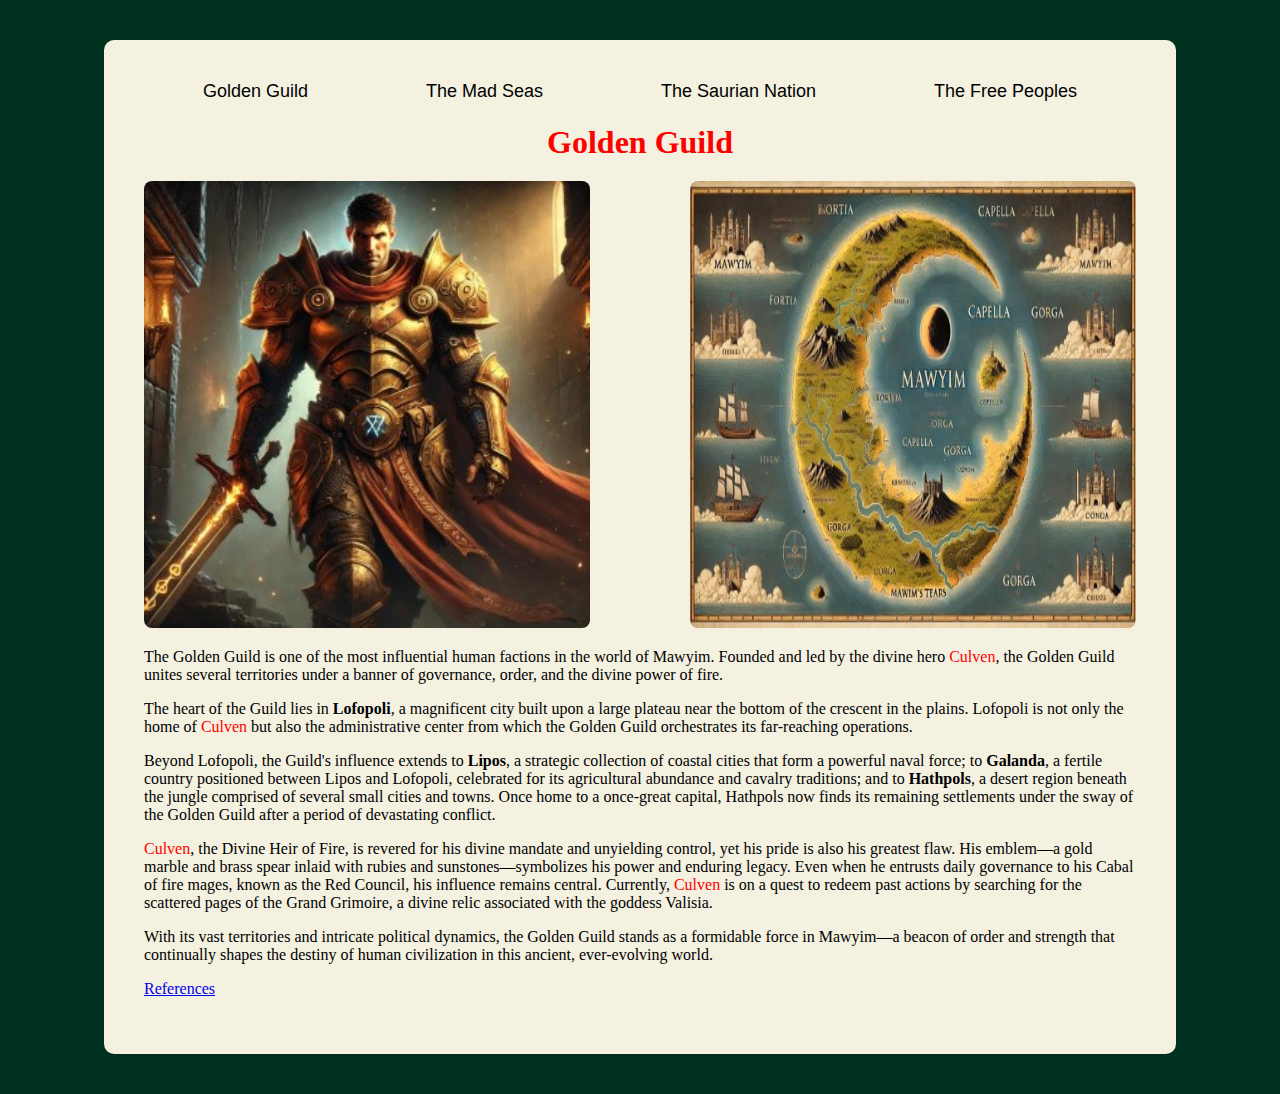
<file: mawyim/index.html>
<!DOCTYPE html>
<html lang="en">
<head>
  <meta charset="UTF-8">
  <meta name="viewport" content="width=device-width, initial-scale=1">
  <title>Mawyim Factions</title>
  <link rel="stylesheet" href="styles/styles.css">
</head>
<body>
  <div class="scroll-container">
    <div class="scroll">
      <!-- Navigation Header -->
      <div class="header">
        <button class="nav-button" onclick="showPage('golden-guild')">Golden Guild</button>
        <button class="nav-button" onclick="showPage('mad-seas')">The Mad Seas</button>
        <button class="nav-button" onclick="showPage('saurian-nation')">The Saurian Nation</button>
        <button class="nav-button" onclick="showPage('free-peoples')">The Free Peoples</button>
      </div>

      <!-- Golden Guild Page -->
      <div id="golden-guild" class="content page">
        <h1><span class="god-culven">Golden Guild</span></h1>
        <div class="images">
          <img src="images/human-image.jpg" alt="Human" class="image" loading="lazy">
          <img src="images/map-image.jpg" alt="Map of Mawyim" class="image" loading="lazy">
        </div>
        <p>
          The Golden Guild is one of the most influential human factions in the world of Mawyim. Founded and led by the divine hero <span class="god-culven">Culven</span>, the Golden Guild unites several territories under a banner of governance, order, and the divine power of fire.
        </p>
        <p>
          The heart of the Guild lies in <strong>Lofopoli</strong>, a magnificent city built upon a large plateau near the bottom of the crescent in the plains. Lofopoli is not only the home of <span class="god-culven">Culven</span> but also the administrative center from which the Golden Guild orchestrates its far-reaching operations.
        </p>
        <p>
          Beyond Lofopoli, the Guild's influence extends to <strong>Lipos</strong>, a strategic collection of coastal cities that form a powerful naval force; to <strong>Galanda</strong>, a fertile country positioned between Lipos and Lofopoli, celebrated for its agricultural abundance and cavalry traditions; and to <strong>Hathpols</strong>, a desert region beneath the jungle comprised of several small cities and towns. Once home to a once-great capital, Hathpols now finds its remaining settlements under the sway of the Golden Guild after a period of devastating conflict.
        </p>
        <p>
          <span class="god-culven">Culven</span>, the Divine Heir of Fire, is revered for his divine mandate and unyielding control, yet his pride is also his greatest flaw. His emblem—a gold marble and brass spear inlaid with rubies and sunstones—symbolizes his power and enduring legacy. Even when he entrusts daily governance to his Cabal of fire mages, known as the Red Council, his influence remains central. Currently, <span class="god-culven">Culven</span> is on a quest to redeem past actions by searching for the scattered pages of the Grand Grimoire, a divine relic associated with the goddess Valisia.
        </p>
        <p>
          With its vast territories and intricate political dynamics, the Golden Guild stands as a formidable force in Mawyim—a beacon of order and strength that continually shapes the destiny of human civilization in this ancient, ever-evolving world.
        </p>
      </div>

      <!-- The Mad Seas Page -->
<div id="mad-seas" class="content page">
    <h1>The Mad Seas</h1>
    <div class="images">
      <img src="images/pirate-image.jpg" alt="Pirate" class="image" loading="lazy">
      <img src="images/skeleton-image.jpg" alt="Skeleton" class="image" loading="lazy">
    </div>
    <p>
      The Mad Seas are a tumultuous expanse of ocean, where the forces of trade and piracy intermingle in a dynamic and ever-changing maritime landscape.
    </p>
    <p>
      At the northern edge of the crescent lies <strong>Knolsta</strong>, a vibrant collection of trade cities that thrive on the confluence of ocean currents and river flows, establishing the region as a major naval power.
    </p>
    <p>
      Among the free island cities, <strong>Fortia</strong> stands as the largest and most fortified. This island city is celebrated for its robust defenses and its strategic role as a hub for maritime trade.
    </p>
    <p>
      The smaller island cities of <strong>Capella</strong> and <strong>Gorga</strong> further define the region’s character. Capella is renowned as a haven for pirates with its friendly coves, while Gorga remains isolationist and meticulously fortified to preserve its independence.
    </p>
    <p>
      Additionally, the coastal cities of <strong>Lipos</strong> contribute to the region’s naval prowess, creating a complex tapestry of maritime influence.
    </p>
    <p>
      The enigmatic city of <strong>Thalassos</strong> is constructed from magically raised shipwrecks and the bones of sea creatures, forming a haven where the dead patrol its eerie streets. It is in Thalassos that the divine presence of <span class="god-valisia">Valisia</span> is most potent. As the goddess of water, passage, and the cycles of change, her influence imbues the Mad Seas with both wonder and peril.
    </p>
  </div>
  

     <!-- The Saurian Nation Page -->
<div id="saurian-nation" class="content page">
  <h1>The Saurian Nation</h1>
  <div class="images">
    <img src="images/saurian-image.jpg" alt="Saurian" class="image" loading="lazy">
    <img src="images/dinosaur-image.jpg" alt="Dinosaur" class="image" loading="lazy">
  </div>
  <p>
    The Saurian Nation is home to the Saurian and Tetinan peoples who inhabit the jungles along the spine of the crescent. Living in small tribes, they have built their society around three great cities.
  </p>
  <p>
    <strong>City One: Arcoiristitlan</strong> – Positioned at the back of the triangular formation, Arcoiristitlan is a massive capital centered around a grand temple constructed from rainbow stone bricks. This city serves as a religious center, with two roads paved in yellow and orange stone bricks leading to the other cities.
  </p>
  <p>
    <strong>City Two: Depotitlan</strong> – Located at the bottom of the triangle near the edge of the jungle, Depotitlan is a military city dedicated to training the main Saurian army, ensuring the nation's security.
  </p>
  <p>
    <strong>City Three: Molotitlan</strong> – At the top of the triangle lies Molotitlan, a sprawling population center where homes extend from its protective walls. Surrounded by orchards, this city is a crucial food producer and is distinguished by its mixed population of elves and saurians.
  </p>
  <p>
    The Saurian Nation is also the sacred home of the divine entity <span class="god-tlalli">Tlalli</span>, the Divine Heir of Earth. Worshiped with continuous animal sacrifices to keep her in slumber, Tlalli presently appears as a massive Purussaurus encased within a living temple—her snout peeking above the shifting structure as its form is altered by tree roots along cobbled roads.
  </p>
  <p>
    In human form, <span class="god-tlalli">Tlalli</span> takes on the appearance of a woman with feathers in her hair, a long tail, and distinct features reminiscent of her primal state. Her revered symbols—a massive axe entwined with vines and thorns adorned with blue blooming flowers along its handle—serve as powerful emblems of her authority. Although she sleeps, her latent power promises that, if awakened, she would reshape the world to create new lands and safer havens for life. Her strength is such that she is considered one of the most potent divine heirs in Mawyim, rivaling even <span class="god-culven">Culven</span> in power.
  </p>
</div>

     <!-- The Free Peoples Page -->
<div id="free-peoples" class="content page">
    <h1>The Free Peoples</h1>
    <div class="images">
      <img src="images/hill-people-image.jpg" alt="Hill People" class="image" loading="lazy">
      <img src="images/elf-image.jpg" alt="Elf" class="image" loading="lazy">
    </div>
    <p>
      The Free Peoples are a diverse coalition of groups that prize their freedom and cultural identity. Their destiny is guided by the wisdom of 
      <span class="god-ustadig">Ustadig</span>, the Divine Heir of Stars, and the wild spirit of 
      <span class="god-isychia">Isychia</span>, the Divine Heir of Wind. While <span class="god-ustadig">Ustadig</span> wanders all lands sharing wisdom, 
      <span class="god-isychia">Isychia</span> inspires spontaneity and adventure.
    </p>
    <p>
      A prominent nation within this coalition is <strong>Dinasrydd</strong>, a country of new, largely nomadic people who reside in the hills at the top of the crescent, right at the base of the mountains. Their capital, <strong>Kings Hill</strong>, is a city built of cut stone and is perpetually occupied by their ruling clan, serving as the political and cultural heart of Dinasrydd.
    </p>
    <p>
      In addition to the nomadic tribes of Dinasrydd, the Free Peoples also include the elves who live along the jungle forest line, in the deeper parts of the desert, and in various small towns. These ancient elves bring a rich legacy of mystical wisdom and a deep connection to nature, further enhancing the cultural tapestry of the Free Peoples.
    </p>
    <!-- Contact form remains below -->
    <h2>Contact Us</h2>
    <form id="contact-form">
      <label for="contact-name">Name:</label><br>
      <input type="text" id="contact-name" name="contact-name" required><br>
      <label for="contact-email">Email:</label><br>
      <input type="email" id="contact-email" name="contact-email" required><br>
      <label for="contact-message">Message:</label><br>
      <textarea id="contact-message" name="contact-message" required></textarea><br>
      <button type="submit">Submit</button>
    </form>
    <p id="form-confirmation"></p>
  </div>
  

  <footer>
    <p><a href="references.html">References</a></p>
  </footer>
  <script src="scripts/scripts.js"></script>
</body>
</html>
</file>
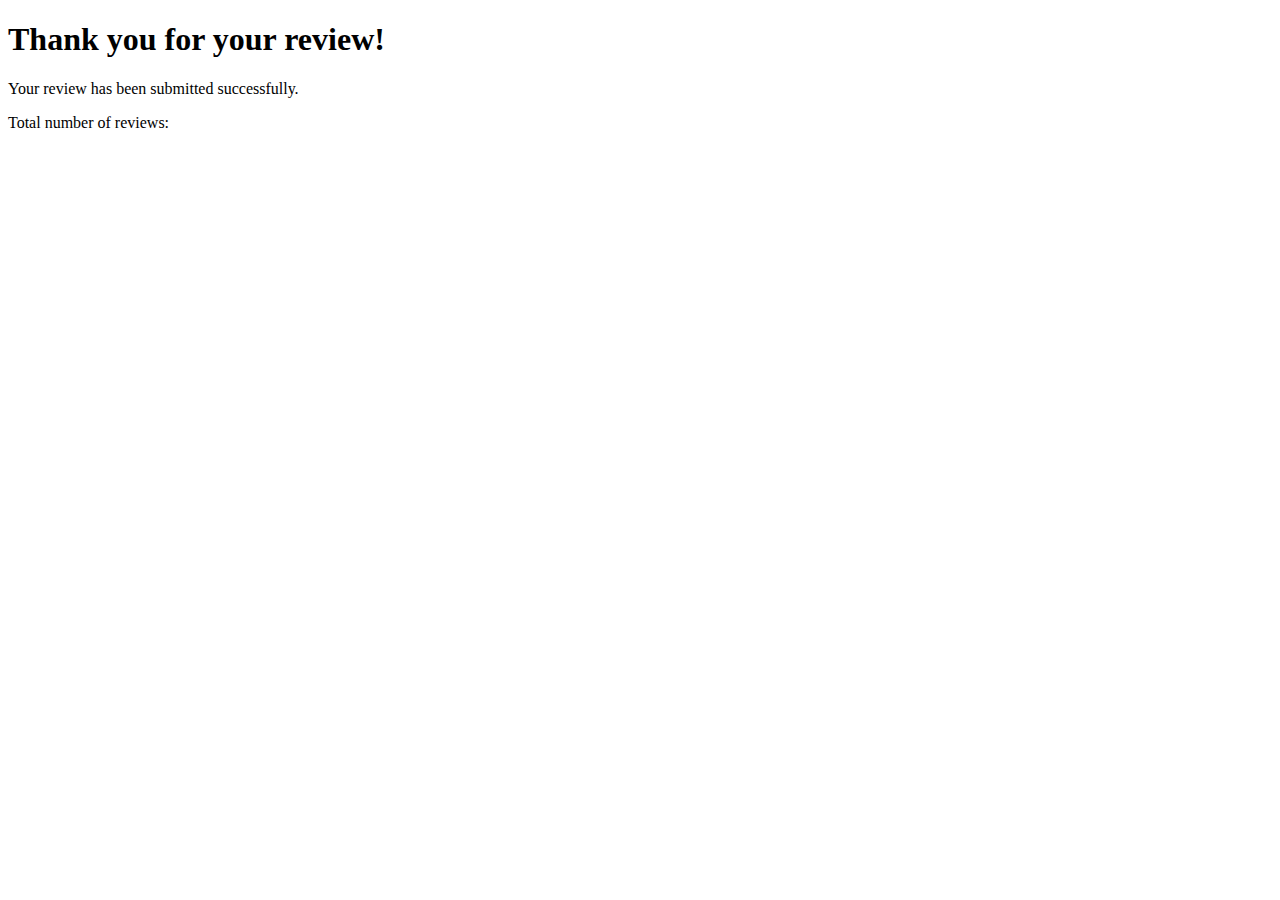
<file: form/review.html>
<!DOCTYPE html>
<html lang="en">
<head>
    <meta charset="UTF-8">
    <meta name="viewport" content="width=device-width, initial-scale=1.0">
    <title>Review Confirmation</title>
</head>
<body>
    <h1>Thank you for your review!</h1>
    <p>Your review has been submitted successfully.</p>
    <p>Total number of reviews: <span id="reviewCount"></span></p>

    <script>
        document.getElementById('reviewCount').textContent = localStorage.getItem('reviewCount');
    </script>
</body>
</html>
</file>
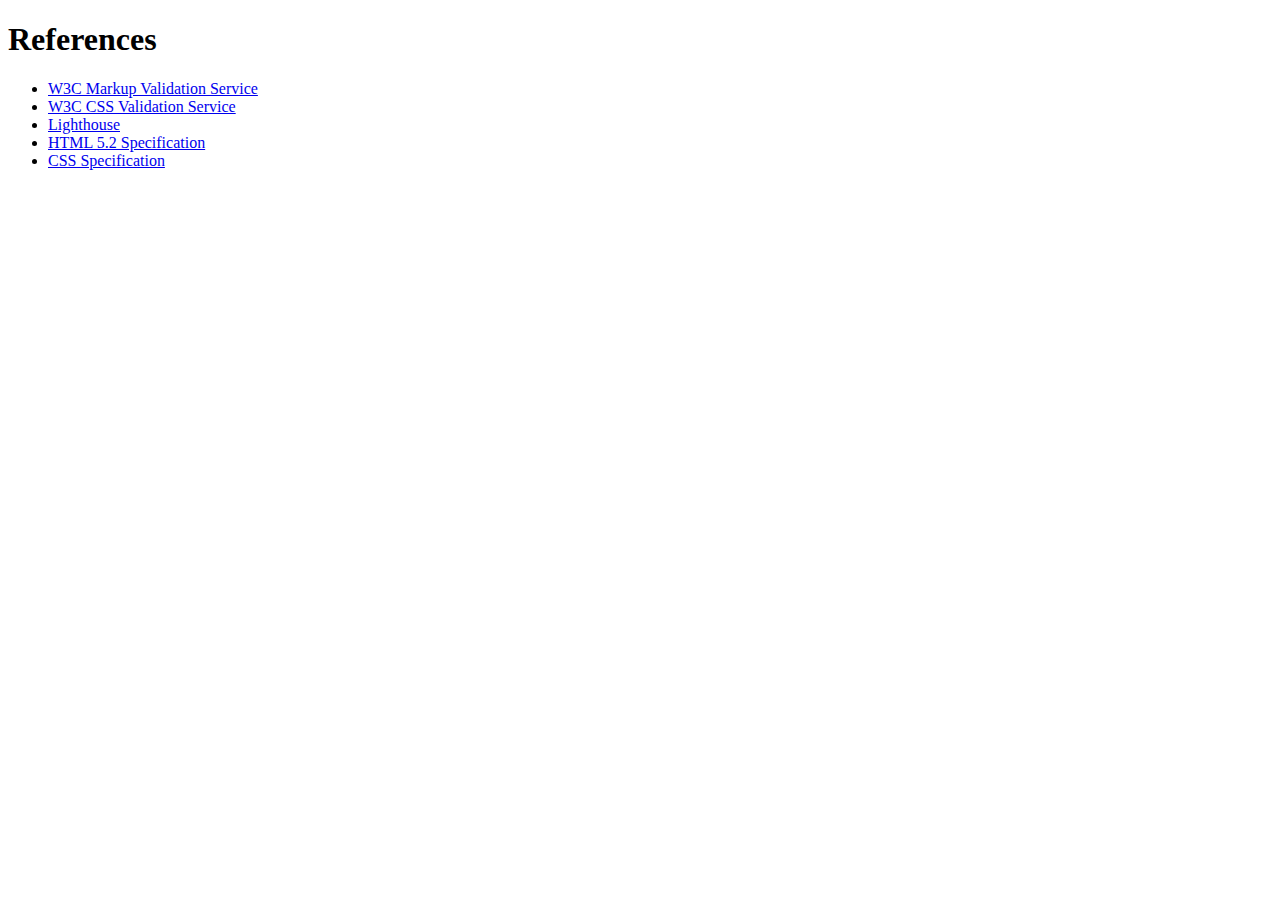
<file: mawyim/references.html>
<!DOCTYPE html>
<html lang="en">
<head>
  <meta charset="UTF-8">
  <meta name="viewport" content="width=device-width, initial-scale=1">
  <title>References - Mawyim Factions</title>
</head>
<body>
  <h1>References</h1>
  <ul>
    <li><a href="https://validator.w3.org/" target="_blank">W3C Markup Validation Service</a></li>
    <li><a href="https://jigsaw.w3.org/css-validator/" target="_blank">W3C CSS Validation Service</a></li>
    <li><a href="https://web.dev/lighthouse/" target="_blank">Lighthouse</a></li>
    <li><a href="https://www.w3.org/TR/html52/" target="_blank">HTML 5.2 Specification</a></li>
    <li><a href="https://www.w3.org/TR/CSS/" target="_blank">CSS Specification</a></li>
    <!-- Add additional references as needed -->
  </ul>
</body>
</html>
</file>
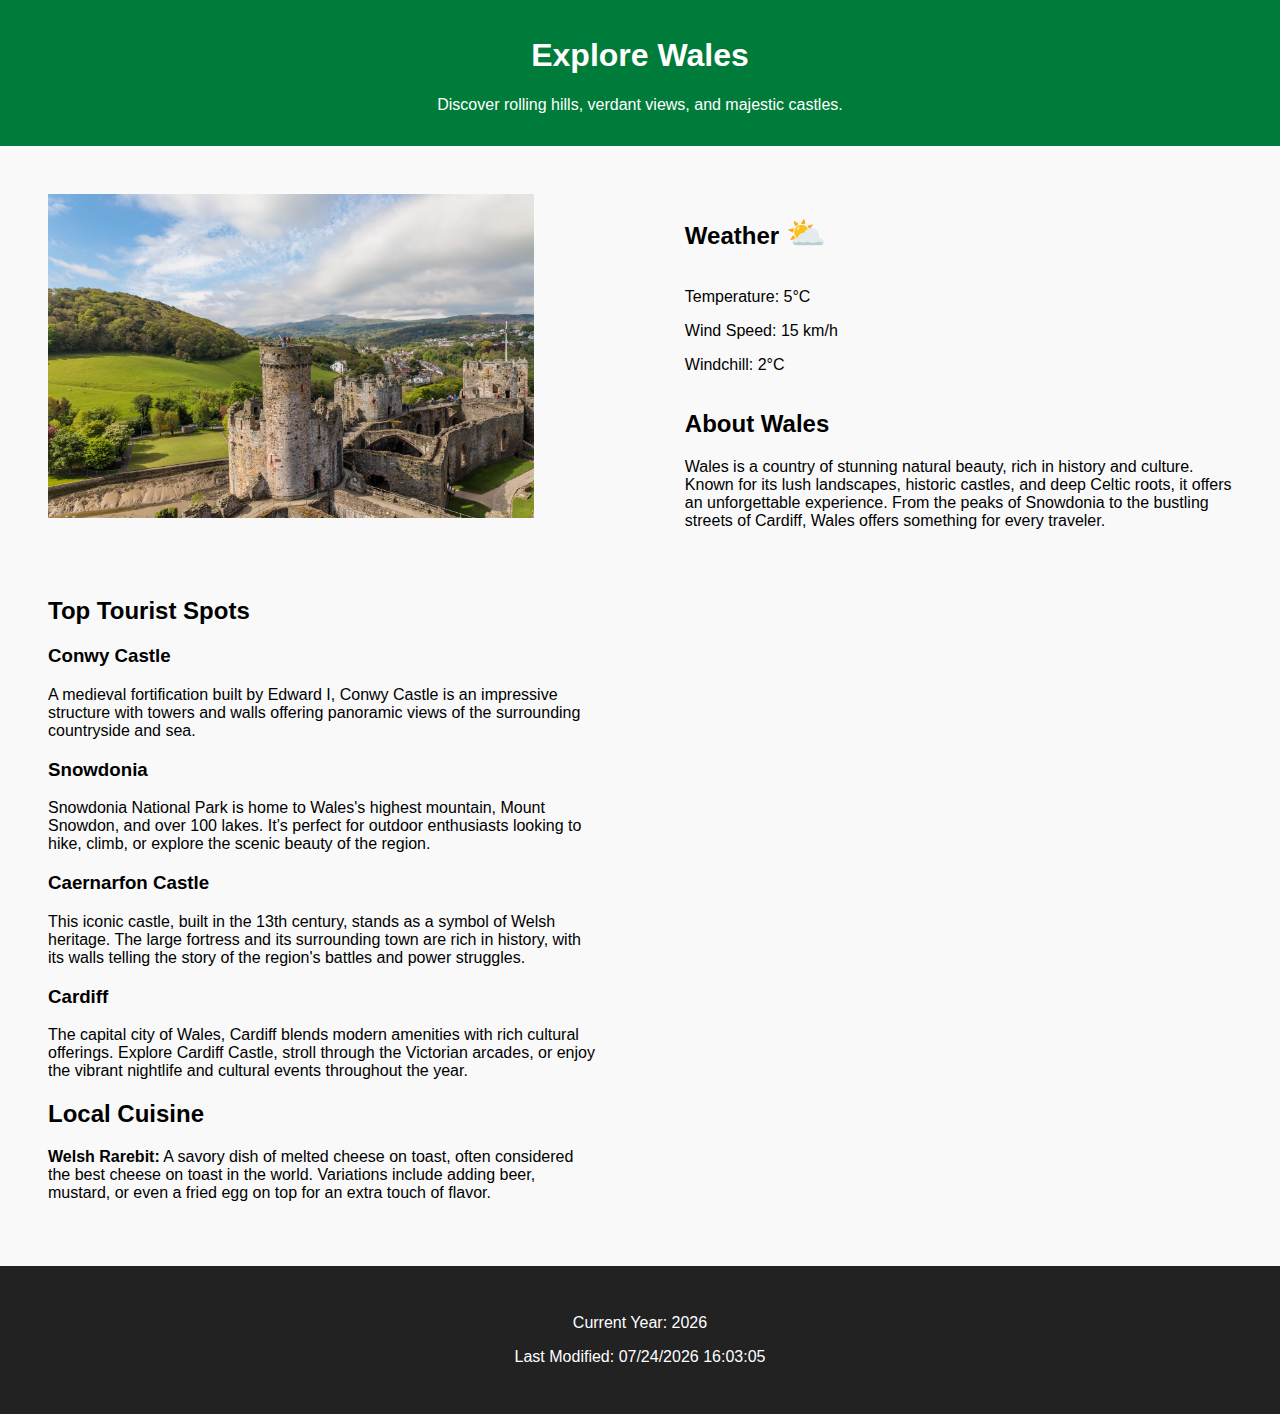
<file: project-root/place.html>
<!DOCTYPE html>
<html lang="en-US">
<head>
    <meta charset="utf-8">
    <meta name="viewport" content="width=device-width, initial-scale=1">
    <meta name="description" content="Explore Wales, a beautiful country filled with verdant views, castles, and rich history.">
    <meta name="author" content="Juan">
    <title>Wales - A Travel Destination</title>
    <link rel="stylesheet" href="css/styles.css">
    <script src="js/scripts.js" defer></script>
</head>
<body>
    <header>
        <h1>Explore Wales</h1>
        <p>Discover rolling hills, verdant views, and majestic castles.</p>
    </header>

    <section id="hero">
        <div id="hero-content">
            <!-- Left Side: Weather & Description -->
            <div id="left-info">
                <section id="weather">
                    <h2>Weather <span id="weather-icon"></span></h2>
                    <div id="weather-info">
                        <div>
                            <p>Temperature: <span id="temp">5°C</span></p>
                            <p>Wind Speed: <span id="wind-speed">15 km/h</span></p>
                            <p>Windchill: <span id="windchill-result">5°C</span></p>
                        </div>
                    </div>
                </section>

                <section id="wales-description">
                    <h2>About Wales</h2>
                    <p>Wales is a country of stunning natural beauty, rich in history and culture. Known for its lush landscapes, historic castles, and deep Celtic roots, it offers an unforgettable experience. From the peaks of Snowdonia to the bustling streets of Cardiff, Wales offers something for every traveler.</p>
                </section>
            </div>

            <!-- Center: Image of Wales -->
            <div id="image-container">
                <picture>
                    <source srcset="images/wales-small.webp" media="(max-width: 600px)">
                    <source srcset="images/wales-large.webp" media="(min-width: 601px)">
                    <img src="images/wales-large.webp" alt="Scenic view of Wales with rolling hills and castles">
                </picture>
            </div>

            <!-- Right Side: Tourist Locations & Local Cuisine -->
            <div id="right-info">
                <section id="tourist-locations">
                    <h2>Top Tourist Spots</h2>
                    <ul>
                        <li>
                            <h3>Conwy Castle</h3>
                            <p>A medieval fortification built by Edward I, Conwy Castle is an impressive structure with towers and walls offering panoramic views of the surrounding countryside and sea.</p>
                        </li>
                        <li>
                            <h3>Snowdonia</h3>
                            <p>Snowdonia National Park is home to Wales's highest mountain, Mount Snowdon, and over 100 lakes. It’s perfect for outdoor enthusiasts looking to hike, climb, or explore the scenic beauty of the region.</p>
                        </li>
                        <li>
                            <h3>Caernarfon Castle</h3>
                            <p>This iconic castle, built in the 13th century, stands as a symbol of Welsh heritage. The large fortress and its surrounding town are rich in history, with its walls telling the story of the region's battles and power struggles.</p>
                        </li>
                        <li>
                            <h3>Cardiff</h3>
                            <p>The capital city of Wales, Cardiff blends modern amenities with rich cultural offerings. Explore Cardiff Castle, stroll through the Victorian arcades, or enjoy the vibrant nightlife and cultural events throughout the year.</p>
                        </li>
                    </ul>
                </section>

                <section id="local-cuisine">
                    <h2>Local Cuisine</h2>
                    <p><strong>Welsh Rarebit:</strong> A savory dish of melted cheese on toast, often considered the best cheese on toast in the world. Variations include adding beer, mustard, or even a fried egg on top for an extra touch of flavor.</p>
                </section>
            </div>
        </div>
    </section>

    <footer>
        <p>Current Year: <span id="year"></span></p>
        <p>Last Modified: <span id="last-modified"></span></p>
    </footer>
</body>
</html>
</file>
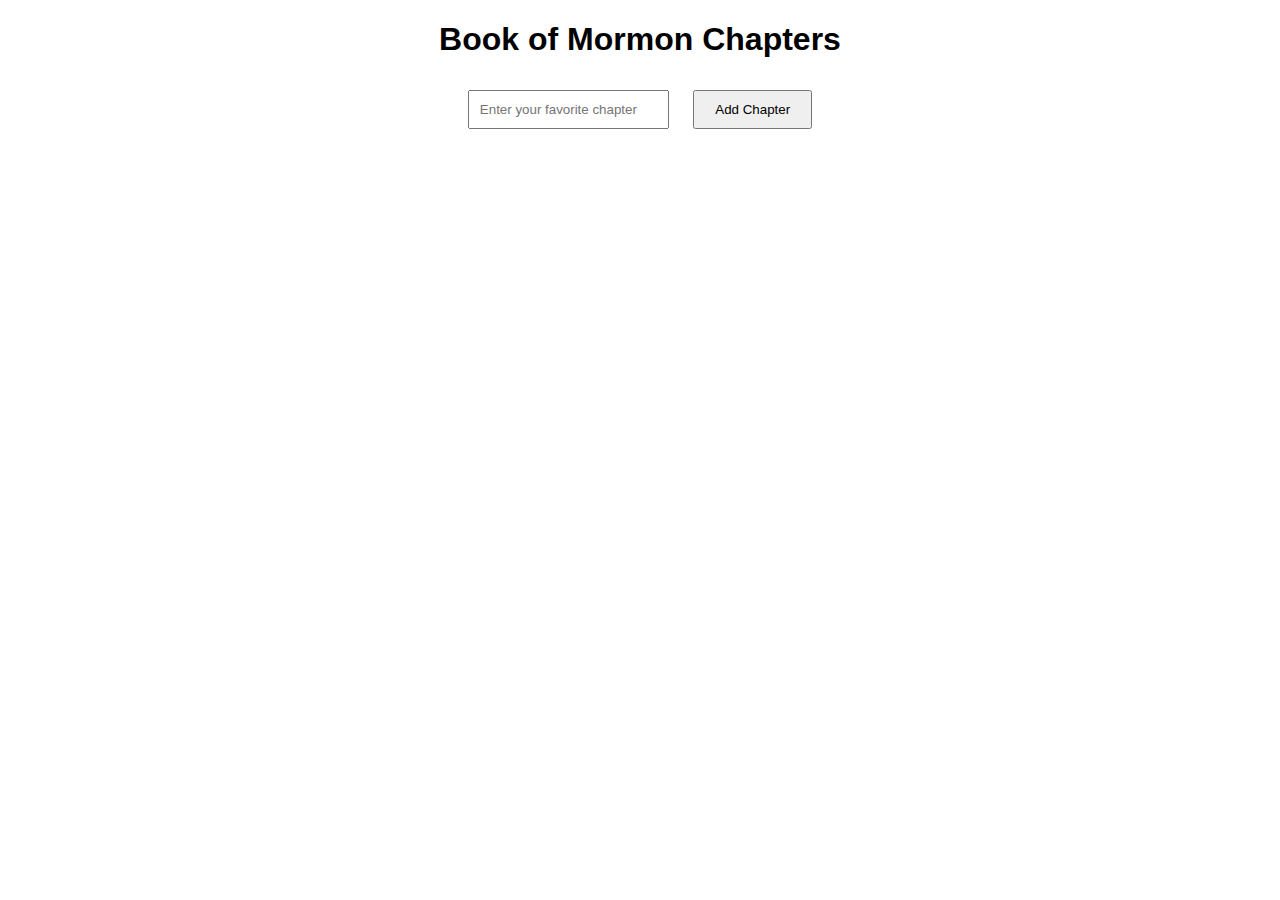
<file: week02/bom.html>
<!DOCTYPE html>
<html lang="en">
<head>
    <meta charset="UTF-8">
    <meta name="viewport" content="width=device-width, initial-scale=1.0">
    <title>Book of Mormon Chapters</title>
    <link rel="stylesheet" href="styles/style.css">
</head>
<body>
    <h1>Book of Mormon Chapters</h1>
    <input type="text" id="favchap" placeholder="Enter your favorite chapter">
    <button>Add Chapter</button>
    <ul id="chapter-list">
        <!-- Chapter list will appear here -->
    </ul>
    <script src="scripts/app.js"></script>
</body>
</html>
</file>
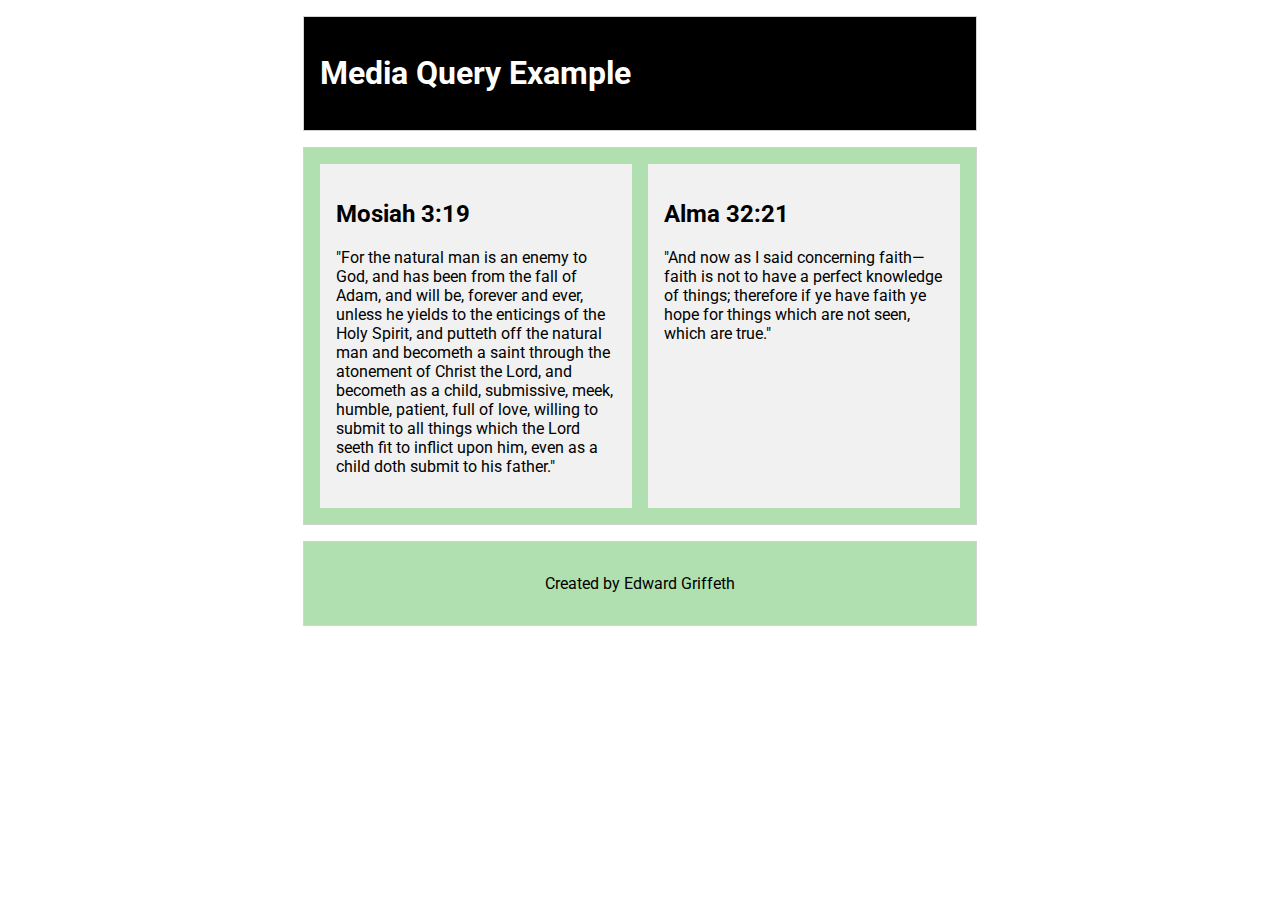
<file: week02/media-query.html>
<!DOCTYPE html>
<html lang="en">
<head>
    <meta charset="UTF-8">
    <meta name="viewport" content="width=device-width, initial-scale=1.0">
    <meta name="description" content="Responsive web design with media queries">
    <meta name="author" content="Edward Griffeth">
    <title>Media Query Example</title>

    <!-- Link to Google Font -->
    <link href="https://fonts.googleapis.com/css2?family=Roboto:wght@400;700&display=swap" rel="stylesheet">
    
    <!-- Link to CSS files -->
    <link rel="stylesheet" href="styles/media-query.css">
    <link rel="stylesheet" href="styles/media-query-large.css">
</head>
<body>
    <header>
        <h1>Media Query Example</h1>
    </header>
    
    <main>
        <section>
            <h2>Mosiah 3:19</h2>
            <p>"For the natural man is an enemy to God, and has been from the fall of Adam, and will be, forever and ever, unless he yields to the enticings of the Holy Spirit, and putteth off the natural man and becometh a saint through the atonement of Christ the Lord, and becometh as a child, submissive, meek, humble, patient, full of love, willing to submit to all things which the Lord seeth fit to inflict upon him, even as a child doth submit to his father."</p>
        </section>
        <section>
            <h2>Alma 32:21</h2>
            <p>"And now as I said concerning faith—faith is not to have a perfect knowledge of things; therefore if ye have faith ye hope for things which are not seen, which are true."</p>
        </section>
    </main>
    
    <footer>
        <p>Created by Edward Griffeth</p>
    </footer>
</body>
</html>
</file>
<file: mawyim/styles/styles.css>
/* Global styles */
body {
    font-family: 'Garamond', serif;
    background-color: #013220; /* Deep green */
    margin: 0;
    padding: 0;
    color: black;
  }
  
  /* Ensure paragraphs remain black */
  p {
    color: black;
  }
  
  /* Scroll container and layout */
  .scroll-container {
    display: flex;
    flex-direction: column;
    align-items: center;
    padding: 20px;
  }
  
  .scroll {
    width: 80%;
    background-color: #f4f1e1; /* Light tan for the scroll */
    padding: 40px;
    margin: 20px 0;
    border-radius: 10px;
    box-shadow: 0px 4px 6px rgba(0, 0, 0, 0.1);
  }
  
  .header {
    display: flex;
    justify-content: space-around;
    margin-bottom: 20px;
  }
  
  .nav-button {
    background-color: transparent;
    border: none;
    color: black;
    font-size: 18px;
    cursor: pointer;
  }
  
  .nav-button:hover {
    color: #004d00; /* Hover effect */
  }
  
  /* Image styling */
  .images {
    display: flex;
    justify-content: space-between;
    margin-bottom: 20px;
  }
  
  .image {
    width: 45%;
    height: auto;
    border-radius: 8px;
  }
  
  /* Content styling */
  h1 {
    text-align: center;
    font-size: 2em;
    margin-bottom: 20px;
  }
  
  /* Divine name classes (only these names get special colors) */
  .god-culven {
    color: red;
  }
  .god-valisia {
    color: blue;
  }
  .god-ustadig {
    color: cyan;
  }
  .god-isychia {
    color: green;
  }
  .god-tlalli {
    color: brown;
  }
  
  /* Form styling */
  form {
    margin-top: 20px;
    display: flex;
    flex-direction: column;
    align-items: flex-start;
  }
  
  form label {
    margin: 5px 0 2px;
  }
  
  form input, form textarea {
    width: 100%;
    padding: 8px;
    margin-bottom: 10px;
    border: 1px solid #ccc;
    border-radius: 4px;
  }
  
  form button {
    padding: 10px 20px;
    border: none;
    background-color: #013220;
    color: #f4f1e1;
    border-radius: 4px;
    cursor: pointer;
  }
  
  form button:hover {
    background-color: #004d00;
  }
  
  /* Hide all pages by default */
  .page {
    display: none;
  }
</file>
<file: project-root/css/styles.css>
/* Global Variables */
:root {
    --primary-color: #007c3a;  /* Lush green representing Wales */
    --secondary-color: #002f6c; /* Dark blue for history and culture */
    --font-family: 'Arial', sans-serif;
}

/* Basic Layout */
body {
    font-family: var(--font-family);
    margin: 0;
    padding: 0;
    background-color: #f9f9f9;
}

header {
    background-color: var(--primary-color);
    color: white;
    text-align: center;
    padding: 1rem;
}

#hero-content {
    display: flex;
    justify-content: center;
    align-items: center;
    padding: 2rem;
    flex-wrap: wrap;
}

#hero {
    display: flex;
    justify-content: center;
    align-items: center;
}

#left-info, #right-info {
    padding: 1rem;
    text-align: center;
    width: 100%;
}

#left-info {
    max-width: 50%;
    order: 1; /* Ensures left info appears before the image in mobile view */
}

#right-info {
    max-width: 50%;
    order: 2; /* Right info comes after image on mobile view */
}

#image-container {
    width: 100%;
    max-width: 800px;
    display: flex;
    justify-content: center;
    align-items: center;
    padding: 1rem;
}

#image-container img {
    width: 100%;
    height: auto;
    max-height: 400px;
    display: block;
}

#weather-info {
    display: flex;
    justify-content: space-between;
    align-items: center;
}

#weather-icon {
    width: 40px;
    height: auto;
}

#tourist-locations ul {
    list-style-type: none;
    padding-left: 0;
}

#tourist-locations li {
    margin: 10px 0;
}

footer {
    text-align: center;
    padding: 1rem;
    background-color: #222;
    color: white;
}

/* Media Queries */
@media (max-width: 600px) {
    #hero-content {
        flex-direction: column;
    }

    #left-info, #right-info {
        width: 100%;
        text-align: center;
    }

    #hero img {
        max-height: 250px;
    }

    #weather-info {
        flex-direction: column;
        text-align: center;
    }

    #weather-icon {
        margin-top: 10px;
    }

    footer {
        padding: 1rem;
    }
}

@media (min-width: 601px) {
    #hero-content {
        flex-direction: row;
        justify-content: space-between;
        align-items: flex-start;
    }

    #left-info, #right-info {
        width: 45%;
        padding: 1rem;
        text-align: left;
    }

    #image-container {
        width: 40%;
    }

    #weather-info {
        flex-direction: row;
        justify-content: space-between;
    }

    footer {
        padding: 2rem;
    }
}

#weather-icon::after {
    content: "⛅"; /* Emoticon for weather in larger view */
    font-size: 2rem;
}
</file>
<file: week02/styles/style.css>
body {
    font-family: Arial, sans-serif;
    text-align: center;
}

input {
    padding: 10px;
    margin: 10px;
}

button {
    padding: 10px 20px;
    margin: 10px;
    cursor: pointer;
}

ul {
    list-style-type: none;
    padding: 0;
}

li {
    margin: 10px 0;
}

button.delete {
    margin-left: 10px;
    background-color: red;
    color: white;
    border: none;
    cursor: pointer;
}

button.delete:hover {
    background-color: darkred;
}
</file>
<file: week02/styles/media-query.css>
/* media-query.css */
body {
    font-family: 'Roboto', sans-serif;
    margin: 0;
    padding: 0;
}

header, main, footer {
    max-width: 640px;
    margin: 1rem auto;
    padding: 1rem;
    border: 1px solid lightgray;
    background-color: #b0e0b0; /* Pale green background */
}

main {
    display: grid;
    grid-template-columns: 1fr;
    gap: 1rem;
}

section {
    padding: 1rem;
    background-color: #f1f1f1; /* Lighter background */
}

footer {
    text-align: center;
}
</file>
<file: week02/styles/media-query-large.css>
/* media-query-large.css */
@media (min-width: 500px) {
    header {
        background-color: black;
        color: white;
    }

    main {
        grid-template-columns: 1fr 1fr; /* Two columns */
    }
}
</file>
